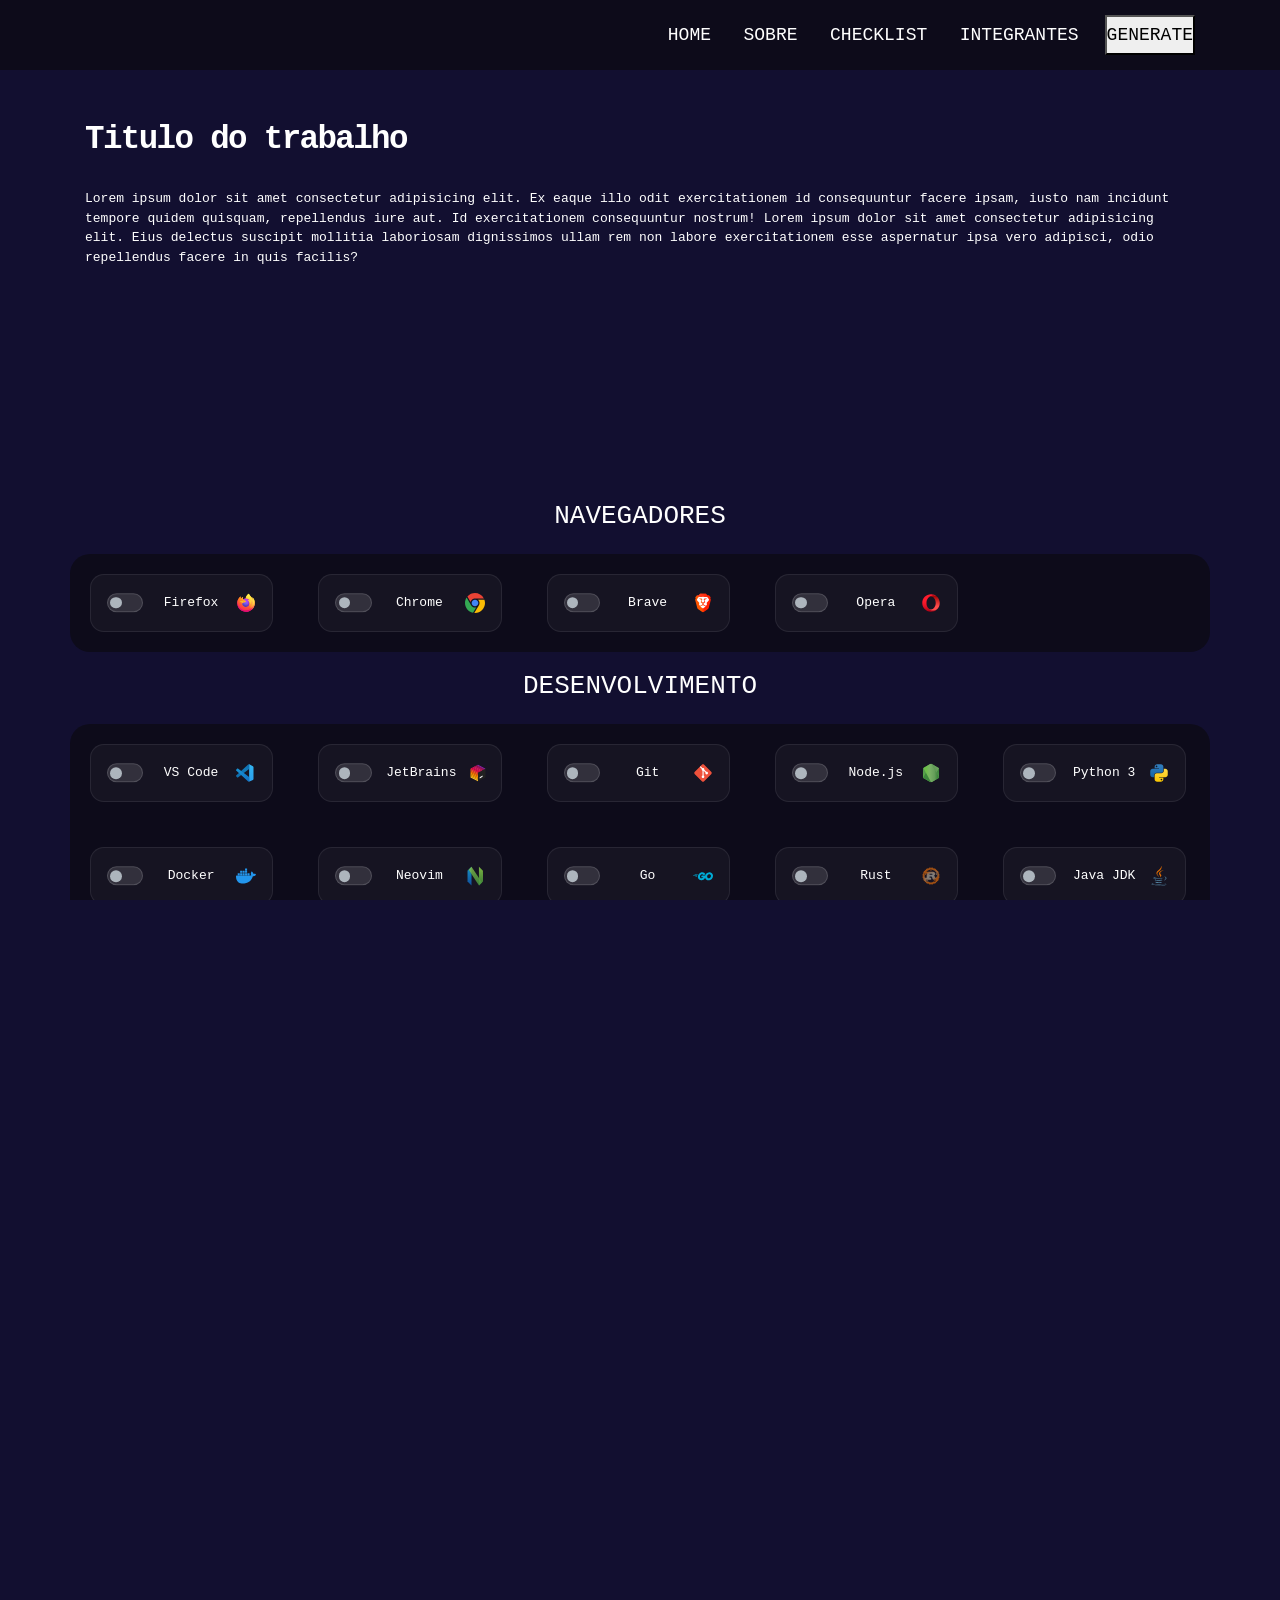
<file: index.html>
<!DOCTYPE html>
<html lang="pt-br">
<head>
    <meta charset="UTF-8">
    <meta name="viewport" content="width=device-width, initial-scale=1, shrink-to-fit=no">

    <link rel="stylesheet" href="https://cdn.jsdelivr.net/npm/bootstrap@4.6.2/dist/css/bootstrap.min.css">


    <!--<link rel="stylesheet" href="https://cdn.jsdelivr.net/npm/bootstrap@4.1.3/dist/css/bootstrap.min.css" integrity="sha384-MCw98/SFnGE8fJT3GXwEOngsV7Zt27NXFoaoApmYm81iuXoPkFOJwJ8ERdknLPMO" crossorigin="anonymous">-->

    <link rel="stylesheet" href="https://cdn.jsdelivr.net/npm/bootstrap-icons/font/bootstrap-icons.css">



    <link rel="stylesheet" href="style.css" type="text/css">

    <title>Linux</title>
</head>
<body>
    <header > <!--Inicio header-->
        <nav class="navbar navbar-expand-md navbar-dark  fixed-top nav-custom">
            <div class="container">
                 <a href="index.html" class="navbar-brand">
                    <i class="bi bi-tux" style="font-size: 2em;"></i>
                 </a>
                 <button class="navbar-toggler " data-toggle="collapse" data-target="#principal">
                    <span class="navbar-toggler-icon " ></span>
                 </button>
                 <div class="collapse navbar-collapse" id="principal">
                    <ul class="navbar-nav ml-auto justify-content-between" style="gap: 1.5rem;">
                        <li class="nav-item">
                            <a href="" class="nav-link">HOME</a>
                        </li>
                        <li class="nav-item">
                            <a href="" class="nav-link">SOBRE</a>
                        </li>
                        <li class="nav-item">
                            <a href="" class="nav-link">CHECKLIST</a>
                        </li>
                        <li class="nav-item">
                            <a href="" class="nav-link">INTEGRANTES</a>
                        </li>
                        <button type="button" onclick="generate()">GENERATE</button>

                    </ul>
                 </div>
            </div>
        </nav>
    </header> <!--Fim header-->

    <section id="home" class="d-flex">
        <div class="container " >
            <div class="row">
                <div class="col-md-12">
                    <div>
                        <h1>Titulo do trabalho</h1>
                        <p>Lorem ipsum dolor sit amet consectetur adipisicing elit. Ex eaque illo odit exercitationem id consequuntur facere ipsam, iusto nam incidunt tempore quidem quisquam, repellendus iure aut. Id exercitationem consequuntur nostrum! Lorem ipsum dolor sit amet consectetur adipisicing elit. Eius delectus suscipit mollitia laboriosam dignissimos ullam rem non labore exercitationem esse aspernatur ipsa vero adipisci, odio repellendus facere in quis facilis?</p>
                    </div>
                </div>
            </div>
        </div>
    </section>


    <section id="checklist">
        <div class="container">
            <div class="row">
                    <div class="col-md-12 text-center">
                        <h2>NAVEGADORES</h2>
                    </div>
                    <div class="col-md-12 d-flex flex-wrap mb-4 custom-section" id="browsers-section"> <!--browsers-->
                    
                    </div> <!--Fim browsers-->
                
            
                    <div class="col-md-12 text-center">
                        <h2>DESENVOLVIMENTO</h2>
                    </div>
                    <div class="col-md-12 d-flex flex-wrap mb-4 custom-section " id="dev-section"> <!--Desenvolvimento-->
                        
                        
                    </div> <!--Fim desenvolvimento-->
               
                    <div class="col-md-12 text-center">
                        <h2>PRODUTIVIDADE</h2>
                    </div>
                    <div class="col-md-12 d-flex flex-wrap mb-4 custom-section" id="productivity-section"> <!--Produtividade-->
                        
                    </div> <!--Fim produtividade-->
             
                    <div class="col-md-12 text-center">
                        <h2>MULTIMÍDIA</h2>
                    </div> 
                    <div class="col-md-12 d-flex flex-wrap mb-4 custom-section" id="multimedia-section"> <!--multimidia-->
                        
                    </div> <!--Fim multimidia--> 
                
                    <div class="col-md-12 text-center">
                        <h2>SEGURANÇA</h2>
                    </div> 
                    <div class="col-md-12 d-flex flex-wrap mb-4 custom-section" id="security-section"> <!--Segurança-->
                        
                    </div> <!--Fim segurança-->
                
                    <div class="col-md-12 text-center">
                        <h2>COMUNICAÇÃO</h2>
                    </div> 
                    <div class="col-md-12 d-flex flex-wrap mb-4 custom-section mb-4" id="communication-section"> <!--comunicação-->
                        
                    </div> <!--Fim comunicação-->

                    <div class="col-md-12 text-center">
                        <h2>UTILITÁRIOS</h2>
                    </div> 
                    <div class="col-md-12 d-flex flex-wrap mb-4 custom-section mb-4" id="utilities-section"> <!--utilitarios-->
                        
                    </div> <!--Fim utilitarios-->

                    <div class="col-md-12 text-center">
                        <h2>GAMING</h2>
                    </div> 
                    <div class="col-md-12 d-flex flex-wrap mb-4 custom-section mb-4" id="gaming-section"> <!--gaming-->
                        
                    </div> <!--Fim gaming-->

                    <div class="col-md-12 text-center">
                        <h2>SISTEMA</h2>
                    </div> 
                    <div class="col-md-12 d-flex flex-wrap mb-4 custom-section mb-4" id="system-section"> <!--sistema-->
                        
                    </div> <!--Fim sistema-->
                
            </div>
        </div>
    </section>







    <script src="https://code.jquery.com/jquery-3.5.1.min.js"></script>
    <script src="https://cdn.jsdelivr.net/npm/bootstrap@4.6.2/dist/js/bootstrap.bundle.min.js"></script>
    <script src="script.js"></script>
     <!-- Optional JavaScript -->
    <!-- jQuery first, then Popper.js, then Bootstrap JS 
    <script src="https://code.jquery.com/jquery-3.3.1.slim.min.js" integrity="sha384-q8i/X+965DzO0rT7abK41JStQIAqVgRVzpbzo5smXKp4YfRvH+8abtTE1Pi6jizo" crossorigin="anonymous"></script>
    <script src="https://cdn.jsdelivr.net/npm/popper.js@1.14.3/dist/umd/popper.min.js" integrity="sha384-ZMP7rVo3mIykV+2+9J3UJ46jBk0WLaUAdn689aCwoqbBJiSnjAK/l8WvCWPIPm49" crossorigin="anonymous"></script>
    <script src="https://cdn.jsdelivr.net/npm/bootstrap@4.1.3/dist/js/bootstrap.min.js" integrity="sha384-ChfqqxuZUCnJSK3+MXmPNIyE6ZbWh2IMqE241rYiqJxyMiZ6OW/JmZQ5stwEULTy" crossorigin="anonymous"></script>-->
</body>
</html>
</file>
<file: style.css>
*{
    padding: 0;
    margin: 0;
}
html,body{
    height: 100%;
    background: #120F30;
    overflow-x: hidden;
    font-family: monospace;
    padding-top: 60px;
}
#home{
    height: 40%;
}
nav.nav-custom{
    background: #0D0B1A;
    padding: 15px 0;
    font-size: 18px;
    
}
.navbar-dark .navbar-nav .nav-link{
    color: white;
}
.navbar-dark .navbar-nav .nav-link:hover{
    color: #a78bfa;
}
.navbar-dark .navbar-toggler-icon {
    color: rgba(255, 255, 255, .5);
    border-color: white;
}
h1{
    font-weight: 900;
    letter-spacing: -0.05em;
    margin-bottom: 30px ;
    color: white;
}
h2{
    color: white;
    padding-bottom: 15px;
}
#home p{
    color: white;
}

#checklist{
    margin-top: 30px;
}


.custom-control-label::before {
  width: 2.8rem !important;
  height: 1.5rem !important;
  border-radius: 1.5rem !important;
  top: 50% !important;
  transform: translateY(-50%) !important;
}

.custom-control-label::after {
  width: 0.9rem !important;
  height: 0.9rem !important;
  top: 50% !important;
  transform: translateY(-50%) !important;
  left: -2.05rem !important;
}

.custom-control-input:checked ~ .custom-control-label::after {
  top: 50% !important;
  transform: translateY(-50%) translateX(1.3rem) !important;
}

.custom-section{
    background: #0D0B1A ;
    padding: 20px;
    border-radius: 20px;
    gap: 45px;
    width: 100%;
}

#checklist {
    padding: 3rem 0;
}

.app-card {
    background: rgba(255, 255, 255, 0.04);
    border: 1px solid rgba(255, 255, 255, 0.08);
    border-radius: 14px;
    padding: 12px 16px;
    display: flex;
    flex-direction: row;
    align-items: center;
    justify-content: space-between;
    gap: 12px;
    cursor: pointer;
    transition: background 0.2s ease, border-color 0.2s ease, transform 0.15s ease;
    width: wrap-content;
    /* largura fixa/consistente em toda a grade */
    flex: 0 0 16.66%;
    max-width: 16.66%;
    min-width: 160px;
    overflow: visible;
}

@media (max-width: 992px) {
    .app-card {
        flex: 0 0 33.33%;
        max-width: 33.33%;
    }
}

@media (max-width: 768px) {
    .app-card {
        flex: 0 0 50%;
        max-width: 50%;
    }
}

@media (max-width: 576px) {
    .app-card {
        flex: 0 0 100%;
        max-width: 100%;
    }
}

.app-card:hover {
    background: rgba(255, 255, 255, 0.07);
    border-color: rgba(255, 255, 255, 0.14);
    transform: translateY(-2px);
}

.app-card img {
    width: 32px;
    height: 32px;
    object-fit: contain;
    flex-shrink: 0;
}

.app-card .custom-control-label {
    color: rgba(255, 255, 255, 0.85);
    font-size: 13px;
    font-weight: 500;
}

.app-card .custom-control-label::before {
    background-color: rgba(255, 255, 255, 0.12);
    border-color: rgba(255, 255, 255, 0.15);
}

/* Fix alinhamento vertical do switch dentro do app-card */
.app-card .custom-control {
    display: flex;
    align-items: center;
    padding-left: 0;
    min-height: unset;
}

.app-card .custom-control-label {
    display: flex;
    align-items: center;
    padding-left: 3rem;
    line-height: 1;
    margin-bottom: 0;
}

.app-card .custom-control-label::before {
    top: 50% !important;
    transform: translateY(-50%) !important;
    left: 0 !important;
}

.app-card .custom-control-label::after {
    top: 50% !important;
    transform: translateY(-50%) !important;
    left: 0.25rem !important;
}

.app-card .custom-control-input:checked ~ .custom-control-label::after {
    transform: translateY(-50%) translateX(1.3rem) !important;
}
</file>
